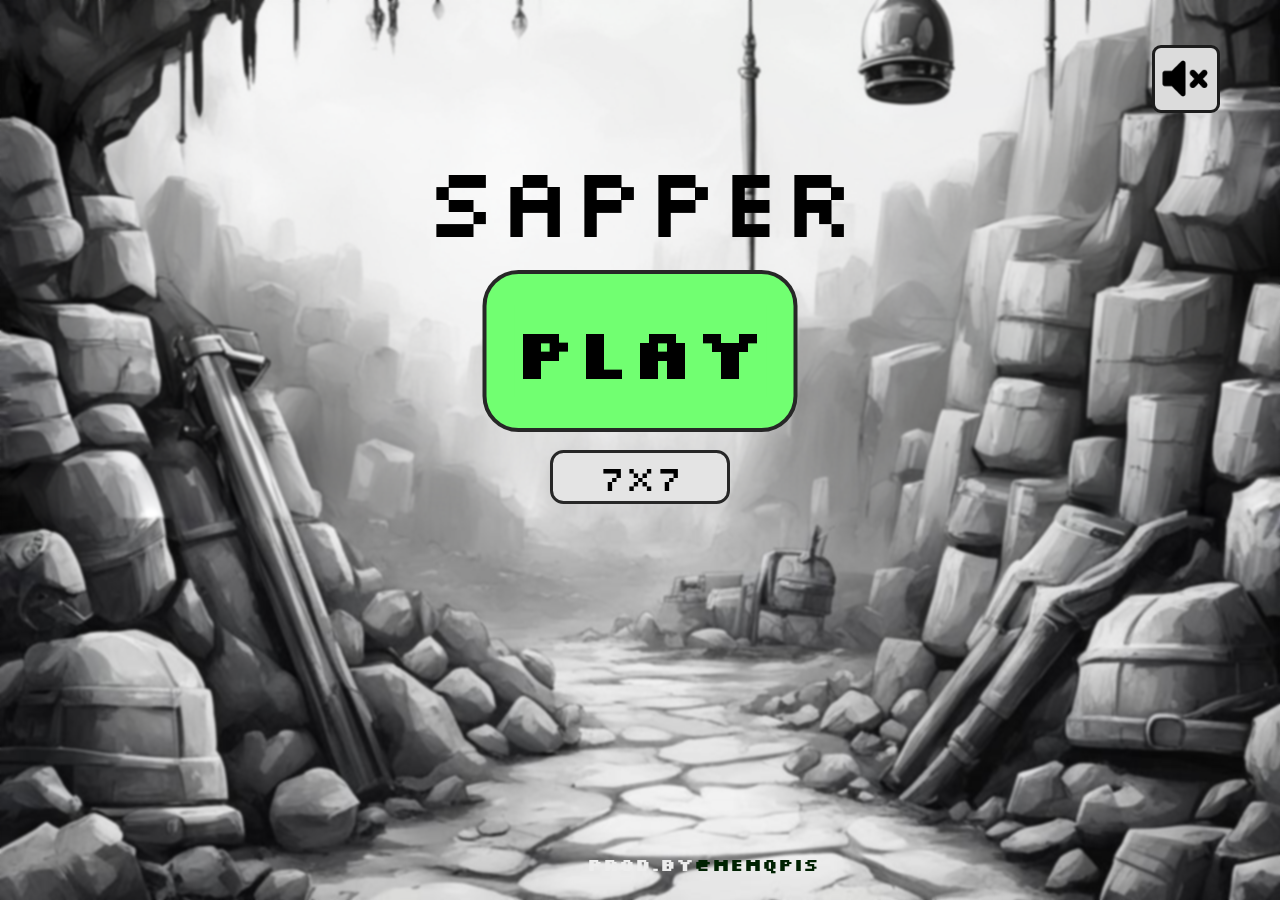
<file: index.html>
<!DOCTYPE html>
<html lang="en">
<head>
    <meta charset="UTF-8">
    <meta name="viewport" content="width=device-width, initial-scale=1.0">
    <title>Sapper</title>
    <link rel="icon" href="images/explosion.png">
    <link rel="stylesheet" href="index.css">
    <link rel="stylesheet" href="adaptive.css">
    <script src="app.js" defer></script>
    
</head>
<body>
    <div class="container">

       <div id="playBtn" class="playBtn">
            <h4>PLAY</h4>
       </div>


<div id="playZone" class="playZone">
        
    </div>
 </div>

 <div class="info"> <h4 class="infoText">prod.by <a class="infoText" href="https://vk.com/memqpis" target="_blank">@memqpis</a></h4></div>
 


 <select id="divSizeBorder" class="select">
    <option id="fiveBtn"  value="5">          <h2>5x5</h2>   </option>
    <option id="sevenBtn" value="7" selected> <h2>7x7</h2>   </option>
    <option id="tenBtn"   value="10">         <h2>10x10</h2> </option>

 </select>

 <div class="bomd">

</div>

 <div id="title" class="title">
    SAPPER
   </div>
   
<div class="titleGameOver" id="titleGameOver">
    GAME OVER
   </div>

  


        <button class="btn volumeBtn" id="volumeBtn"> 
            <img src="images/volume-up.png" alt="volume-up" class="volumeUpImg" id="volumeUpImg">
            <img src="images/volume-mute.png" alt="volumeMute" class="volumeMuteImg" id="volumeMuteImg">
        </button>


    

    <audio id="backgroundMusic" src="music/BackgraundMusic.mp3"></audio>
   
   <div class="exitGameWindow" id="exitGameWindow">
        <h1 class="exitGameWindowText">Leave the game?</h1>
        <button class="exitGameOk" id="exitGameOk">OK</button>
        <button class="exitGameCansel" id="exitGameCansel">CANSEL</button>
    </div>

    <div class="repeatGameWindow" id="repeatGameWindow">
        <h1 class="repeatGameWindowText">Restart the game?</h1>
        <button class="repeatGameOk" id="repeatGameOk">OK</button>
        <button class="repeatGameCansel" id="repeatGameCansel">CANSEL</button>
    </div>
    </div>

    <div class="btnContainer" id="btnContainer">
        <button class="btn exitGameBtn" id="exitGameBtn_id">
            <img src="images/logout.png" alt="logout" class="logOutImg" id="logOutImg">
        </button>

        <button class="btn repeatGameBtn" id="repeatGameBtn_id">
            <img src="images/repeat.png" alt="repeat" class="repeatImg" id="repeatImg">
        </button>

    </div> 
</body>
</html>
</file>
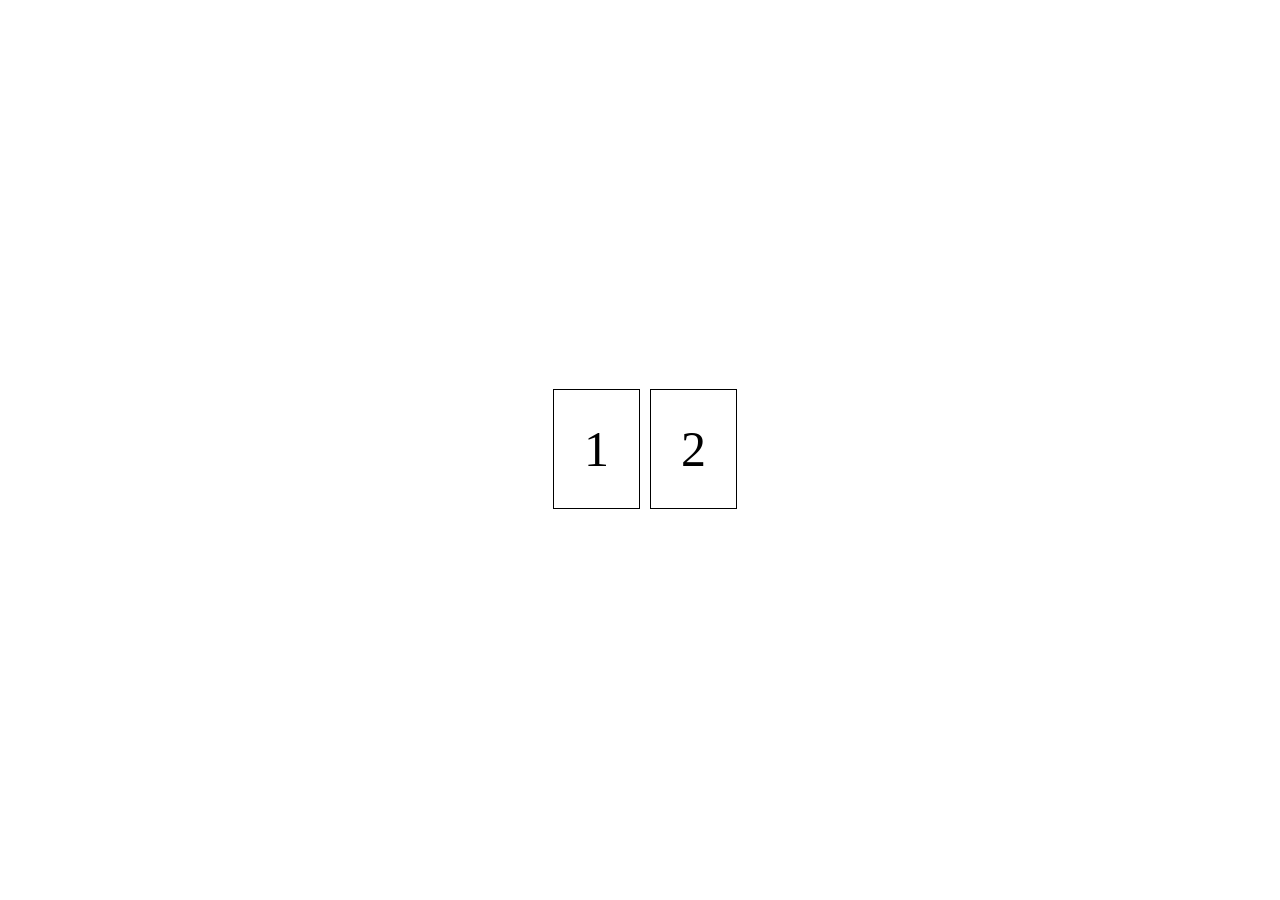
<file: primer.html>
<!DOCTYPE html>
<html lang="en">
<head>
    <meta charset="UTF-8">
    <meta name="viewport" content="width=device-width, initial-scale=1.0">
    <title>Document</title>
</head>
<link rel="stylesheet" href="primer.css">
<body>
    <div class="container">
        <div class="item item1">1</div>
        <div class="item item2">2</div>
    </div>
</body>
</html>
</file>
<file: index.css>
@import url('https://fonts.googleapis.com/css2?family=Silkscreen&display=swap');

*{
    margin: 0;
    padding: 0;
    box-sizing: border-box;
    font-family: 'Silkscreen', sans-serif;

}

body, html {
    height: 100%;
    width: 100%;
    margin: 0;
    display: grid;
    place-items: center;
    backdrop-filter: blur(1px);
}

.title{
    display: flex;
    font-size: 13vh;
    justify-content: center;
    text-align: center;
    position: absolute;
    left: 50%;
    top: 22%;
    transform: translate(-50%, -50%);
    transition: 0.6s;
    background: transparent;
    color: rgb(0, 0, 0);
    
}

.titleGameOver{
    display: none;
    opacity: 0;
    font-size: 10vh;
    justify-content: center;
    text-align: center;
    position: absolute;
    left: 50%;
    top: 12.5%;
    transform: translate(-50%, -50%);
    transition: 0.6s;
    background: transparent;
    color: rgb(0, 0, 0);
    white-space: nowrap;
}

.playBtn {
    display: flex;
    width: 35vh;
    height: 18vh;
    background: rgb(113, 255, 113);
    position: absolute;
    justify-content: center;
    align-items: center;
    left: 50%;
    top: 39%;
    transform: translate(-50%, -50%);
    border: 0.5vh solid rgb(39, 39, 39);
    border-radius: 4vh;
    cursor: pointer;
    font-size: 8vh;
    transition: 0.1s;  
    z-index: 2;
}

.playBtn h4{
    transition: 0.1s;
    background: rgb(113, 255, 113);

}

.playBtn:hover h4{
    background: rgb(138, 255, 138);
}

.playBtn:hover{
    font-size: 8.4vh;
    background: rgb(138, 255, 138);
}

.playZone{
    display: none;
    flex-direction: column;
    background: transparent;
    align-items: center;
    justify-content: center;
    position: absolute;
    top: 50%;
    left: 50%;
    transform: translate(-50%, -50%);
}

.row{
    display: flex;
}

.zone{
    margin-inline: 0px;
    margin-bottom: 0px;
    background: gainsboro;
    width: 3vh;
    height: 3vh;
    border: 0.1vh solid black;
    border-radius: 0.5vh;
    

}

.select{
    display: block;
    position: absolute;
    top: 50%;
    border-radius: 1.5vh;
    border: 0.4vh solid rgb(39, 39, 39);
    background-color: transparent;
    backdrop-filter: blur(4px);
    width: 20vh;
    height: 6vh;
    text-align: center;
    outline: none;
    font-size: 3.9vh;
    appearance: none;
    cursor: pointer;
    background-color: rgb(228, 228, 228);
    transition-duration: 0.23s;
}

.redFlag{
    display: none;
    width: 8vh;
    height: 8vh;
    background: transparent;
}

.info{
    display: flex;
    font-size: 2vh;
    justify-content: center;
    align-items: center;
    text-align: center;
    position: absolute;
    top: 96%;
    background: transparent;
}

html{
    background-image: url(images/fon.png);
    background-repeat: no-repeat;
    background-position: center center;
    background-attachment: fixed;
    -webkit-background-size: cover;
    -moz-background-size: cover;
    -o-background-size: cover;
    background-size: cover;
}

.infoText{
    position: absolute;
    background: transparent;
    backdrop-filter: blur(100px);
    margin: 0vh;
    border-radius: 3vh;
    color: rgb(237, 237, 237);
}

.infoText a{
    color: rgb(0, 34, 2);
    text-decoration: none;
}

.infoText:hover a{
    text-decoration: underline;
}

.bomb{
    background-color: #ff371d;
    border-radius: 0.6vh;
}

@keyframes appearance{
    from{
        opacity: 0;
    }
    to{
        opacity: 1;
    }
}

.appearance{
    animation: appearance 0.5s;
    opacity: 1;
}

@keyframes fadeOut {
    from{
      opacity: 1;
    }
    to{
      opacity: 0;
    }
  }

  .fadeOutAnimacion{
    animation: fadeOut 0.5s;
    opacity: 0;
  }

  .exitGameBtn{
    display: none;
    position: absolute;
    top: 5%;
    left: 5%;
}

.repeatGameBtn{
    display: none;
    position: absolute;
    top: 13%;
    left: 5%;
}

.btnContainer{
    display: flex;
    justify-content: center;
    align-items: center;
    height: 100vh;
    width: 100vh;
}

.btn{
    width: 7.5vh;
    height: 7.5vh;
    background: gainsboro;
    border-radius: 1vh;
    background-size: cover;
    border: 0.4vh solid rgb(29, 29, 29);
    cursor: pointer;
    transition: 0.3s;
}

.repeatGameBtn:hover{
background-color:rgb(255, 255, 255);

}

.repeatGameBtn:active{
    background: rgb(175, 175, 175);
    transition: 0.1s;
        .repeatImg{
            height: 5.5vh;
            width: 5.5vh;
       
            background-color: transparent;
            transition: 0.05s;
        }
}

.repeatImg{
    height: 5.7vh;
    width: 5.7vh;
    margin-top: 0.5vh;
    margin-right: 0.5vh;
    background-color: transparent;
    transition: 0.005s;
}

.exitGameBtn:hover{
    background-color:rgb(255, 255, 255);

}

.exitGameBtn:active{
    background: rgb(175, 175, 175);
    transition: 0.1s;
        .logOutImg{
            height: 1.5vh;
            width: 5.5vh;
            background-color: transparent;
            transition: 0.05s;
        }
}

.logOutImg{
    height: 5.7vh;
    width: 5.7vh;
    background-color: transparent;
    transition: 0.005s;
    margin-top: 0.6vh;
    margin-left: 0.4vh;
}

.exitGameWindow{
    margin: 0;
    width: 70vh;
    height: 30vh;
    background-color: rgb(142, 232, 255);
    position: absolute;
    border: 0.7vh solid rgb(39, 39, 39);
    border-radius: 10vh;
    display: none;
    justify-items: center;
    align-items: center;
    padding: 0;
}

.exitGameWindowText{
    position: absolute;
    background-color: transparent;
    top: 15%;
    left: 9.5%;
    font-size: 5.6vh;
}

.exitGameOk{
    background-color: #8fff78;
    top: 49%;
    left: 17%;
    height: 10vh;
    width: 20vh;
    position: absolute;
    border-radius: 4vh;
    font-size: 4.5vh;
    border: 0.4svh solid rgb(39, 39, 39);
    cursor: pointer;
    transition: 0.1s;

}

.exitGameCansel{
    background-color: #ff7575;
    top: 49%;
    left: 54%;
    height: 10vh;
    width: 20vh;
    position: absolute;
    border-radius: 4vh;
    font-size: 4vh;
    border: 0.4vh solid rgb(39, 39, 39);
    cursor: pointer;
    transition: 0.1s;

}

.exitGameCansel:hover{
    background-color: #ff715e;
}

.exitGameOk:hover{
    background-color: #7cfc62;
}

.exitGameCansel:active{
    background-color: #ff998b;
}

.exitGameOk:active{
    background-color: #a8ff96;
}

.repeatGameWindow{
    margin: 0;
    width: 70vh;
    height: 30vh;
    background-color: rgb(142, 232, 255);
    position: absolute;
    border: 0.7vh solid rgb(39, 39, 39);
    border-radius: 10vh;
    display: none;
    justify-items: center;
    align-items: center;
    padding: 0;
}

.repeatGameWindowText{
    position: absolute;
    background-color: transparent;
    top: 15%;
    left: 7%;
    font-size: 5.2vh;
}

.repeatGameOk{
    background-color: #8fff78;
    top: 48%;
    left: 18%;
    height: 10vh;
    width: 20vh;
    position: absolute;
    border-radius: 4vh;
    font-size: 4.5vh;
    border: 0.4svh solid black;
    cursor: pointer;
    transition: 0.1s;
}

.repeatGameCansel{
    background-color: #ff7575;
    top: 48%;
    left: 52%;
    height: 10vh;
    width: 20vh;
    position: absolute;
    border-radius: 4vh;
    font-size: 4vh;
    border: 0.4vh solid black;
    cursor: pointer;
    transition: 0.1s;
}

.repeatGameCansel:hover{
    background-color: #ff715e;
}

.repeatGameOk:hover{
    background-color: #7cfc62;
}

.repeatGameCansel:active{
    background-color: #ff998b;
}

.repeatGameOk:active{
    background-color: #a8ff96;
}



.volumeBtn{
    display: block;
    position: absolute;
    top: 5%;
    left: 90%;
}

.volumeBtn:hover{
    background-color:rgb(255, 255, 255);
    
}
    
 .volumeBtn:active{
        background: rgb(175, 175, 175);
        transition: 0.1s;
            .volumeMuteImg{
                height: 5.5vh;
                width: 5.5vh;
                top: 11%;
                left: 7.5%;
                background-color: transparent;
                position: absolute;
                transition: 0.05s;
            }
            .volumeUpImg{
                height: 5.5vh;
                width: 5.5vh;
                top: 11%;
                left: 7.5%;
                background-color: transparent;
                position: absolute;
                transition: 0.05s;
            }
}

.volumeMuteImg{
    height: 5.7vh;
    width: 5.7vh;
    top: 8%;
    left: 8%;
    background-color: transparent;
    position: absolute;
    transition: 0.005s;
    display: block;
}

.volumeUpImg{
    height: 5.7vh;
    width: 5.7vh;
    top: 8%;
    left: 8%;
    background-color: transparent;
    position: absolute;
    transition: 0.005s;
    display: none;
}
</file>
<file: adaptive.css>
@media (min-width: 1200px){

}

@media (min-width: 992px){
    
}

@media (min-width: 768px){
    
}

@media (min-width: 480px){
    .title {
        font-size: 11vh;
    }

    .exitGameWindow {
        margin: 0;
        width: 70vh;
        height: 30vh 
    }
}

@media (min-width: 320px){
    
}
</file>
<file: primer.css>
.container{
    display: flex;
    justify-content: center;
    align-items: center;
    height: 98vh;
    
}

.item1{
margin: 10px;
}

.item2{

}

.item{
    border: 1px solid black;
    font-size: 50px;
    padding: 30px;
}
</file>
